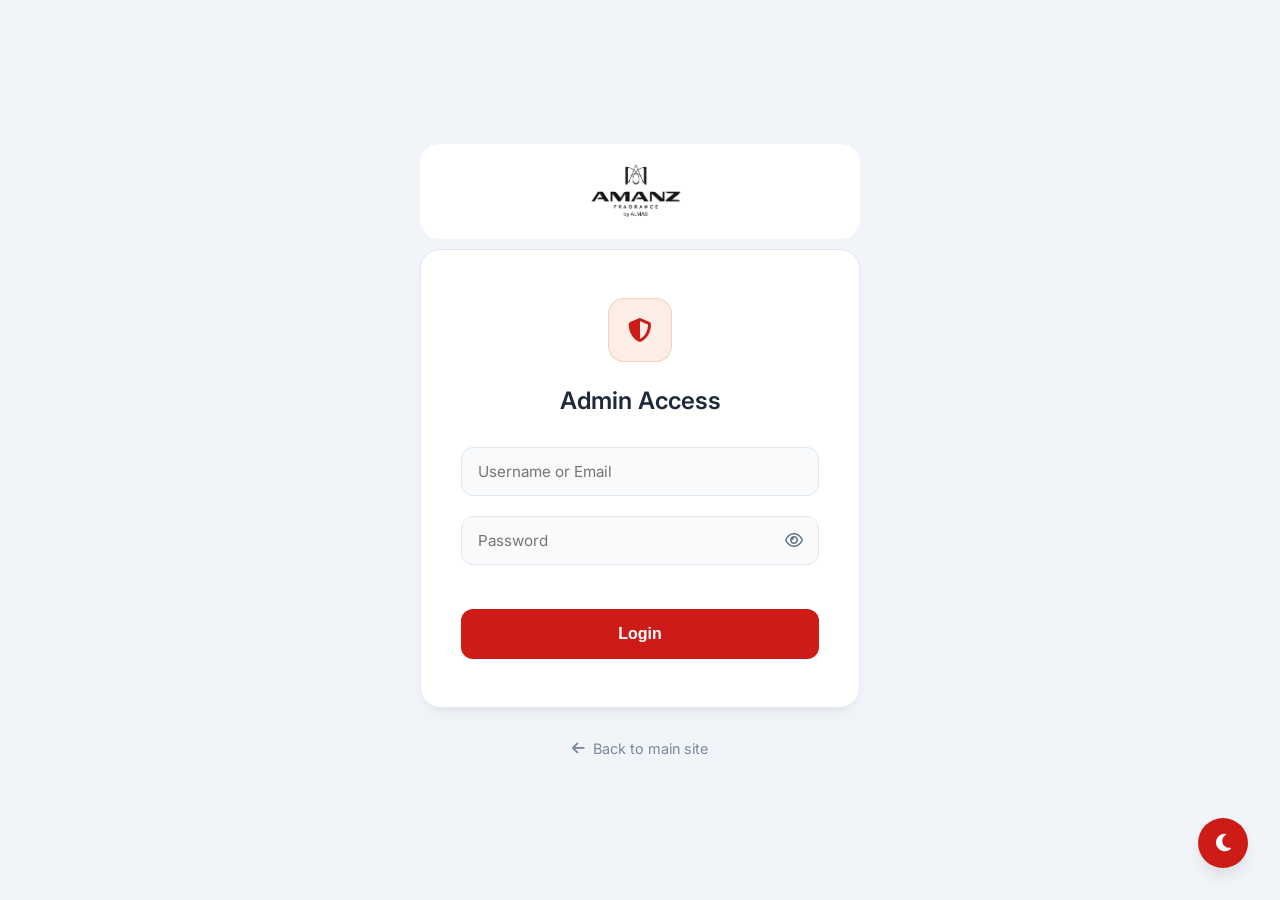
<file: afnan.html9/admin-login.html>
<!DOCTYPE html>
<html lang="en" data-theme="light">
<head>
    <meta charset="UTF-8">
    <meta name="viewport" content="width=device-width, initial-scale=1.0">
    <title>AMANZ | Admin Login</title>
    <!-- Fonts -->
    <link rel="preconnect" href="https://fonts.googleapis.com">
    <link rel="preconnect" href="https://fonts.gstatic.com" crossorigin>
    <link href="https://fonts.googleapis.com/css2?family=Inter:wght@300;400;500;600;700&display=swap" rel="stylesheet">
    <!-- Icons -->
    <link rel="stylesheet" href="https://cdnjs.cloudflare.com/ajax/libs/font-awesome/6.4.0/css/all.min.css">
    <!-- Libraries -->
    <script src="https://cdnjs.cloudflare.com/ajax/libs/gsap/3.12.2/gsap.min.js"></script>
    <style>
        :root {
            /* Light Theme */
            --bg-body: #f1f5f9;
            --bg-card: #ffffff;
            --text-main: #1e293b;
            --text-dim: #64748b;
            --primary:#cd1c18;
            --primary-hover: #cd1c18;
            --border: #e2e8f0;
            --input-bg: #f8fafc;
            --shadow: 0 10px 25px -5px rgba(0, 0, 0, 0.05), 0 8px 10px -6px rgba(0, 0, 0, 0.05);
        }

        [data-theme="dark"] {
            /* Dark Theme */
            --bg-body: #0f172a;
            --bg-card: #1e293b;
            --text-main: #f8fafc;
            --text-dim: #94a3b8;
            --primary:#cd1c18;
            --primary-hover: #cd1c18;
            --border: #334155;
            --input-bg: #0f172a;
            --shadow: 0 20px 25px -5px rgba(0, 0, 0, 0.3), 0 10px 10px -10px rgba(0, 0, 0, 0.3);
        }

        * {
            margin: 0;
            padding: 0;
            box-sizing: border-box;
            transition: background-color 0.3s ease, color 0.3s ease, border-color 0.3s ease;
        }

        body {
            font-family: 'Inter', sans-serif;
            background-color: var(--bg-body);
            color: var(--text-main);
            display: flex;
            flex-direction: column;
            align-items: center;
            justify-content: center;
            height: 100vh;
            overflow: hidden;
        }

   .admin-nav{
    width: 100%;
    padding: 15px 40px;

    display: flex;
    align-items: center;
    justify-content: space-between;

    /* Glass Effect */
    background: rgba(255, 255, 255, 0.12);
    backdrop-filter: blur(20px);
    -webkit-backdrop-filter: blur(20px);

    border-bottom: 1px solid rgba(255, 255, 255, 0.2);

    box-shadow: 0 8px 32px rgba(0, 0, 0, 0.08);

    position: sticky;
    top: 0;
    z-index: 1000; 
}
/* ===== ADMIN NAVBAR ===== */

.admin-nav{
    position: fixed;
    top: 0;
    left: 0;
    width: 100%;

    display: flex;
    align-items: center;
    justify-content: space-between;

    padding: 15px 40px;

    /* Glass Effect */
    background: rgba(255, 255, 255, 0.12);
    backdrop-filter: blur(20px);
    -webkit-backdrop-filter: blur(20px);

    border-bottom: 1px solid rgba(255, 255, 255, 0.18);

    box-shadow: 0 8px 32px rgba(0, 0, 0, 0.08);

    z-index: 1000;
}
.logo-section{
    text-align: center;
    margin-top: 40px;
    margin-bottom: 25px;
}

.logo-section img{
    width: 120px;
    height: auto;
}

.login-container{
    display: flex;
    flex-direction: column;
    align-items: center;
    justify-content: center;
    min-height: 100vh;
}

.logo-box{
    width: 440px;
    height: 95px;
    background: #fff;
    border-radius: 20px;
    
    display: flex;
    justify-content: center;
    align-items: center;

    margin: 0 auto 10px;
}

.logo-box img{
    width: 180px;
    height: auto;
    object-fit: contain;
}
        .brand {
            margin-bottom: 2rem;
            text-align: center;
        }

        .brand h1 {
            font-size: 1.5rem;
            font-weight: 700;
            letter-spacing: 1px;
            color: var(--text-main);
        }

        .brand span {
            color: var(--primary);
        }

        .login-card {
            width: 100%;
            max-width: 440px;
            background: var(--bg-card);
            border-radius: 20px;
            padding: 3rem 2.5rem;
            box-shadow: var(--shadow);
            border: 1px solid var(--border);
            text-align: center;
        }

        .icon-shield {
            width: 64px;
            height: 64px;
            background: rgba(225, 91, 18, 0.1);
            border-radius: 16px;
            display: flex;
            align-items: center;
            justify-content: center;
            margin: 0 auto 1.5rem;
            color: var(--primary);
            font-size: 1.5rem;
            border: 1px solid rgba(225, 91, 18, 0.2);
        }

        .login-card h2 {
            font-size: 1.5rem;
            font-weight: 600;
            margin-bottom: 2rem;
            color: var(--text-main);
        }

        .form-group {
            margin-bottom: 1.25rem;
            text-align: left;
        }

        .input-control {
            width: 100%;
            padding: 0.875rem 1rem;
            background: var(--input-bg);
            border: 1.5px solid var(--border);
            border-radius: 12px;
            color: var(--text-main);
            font-family: inherit;
            font-size: 0.95rem;
            outline: none;
            transition: all 0.2s ease;
        }

        .input-control:focus {
            border-color: var(--primary);
            box-shadow: 0 0 0 4px rgba(225, 91, 18, 0.1);
        }

        .password-wrapper {
            position: relative;
        }

        .toggle-password {
            position: absolute;
            right: 1rem;
            top: 50%;
            transform: translateY(-50%);
            color: var(--text-dim);
            cursor: pointer;
            transition: color 0.2s;
        }

        .toggle-password:hover {
            color: var(--text-main);
        }

        .btn-login {
            width: 100%;
            padding: 1rem;
            background: var(--primary);
            color: white;
            border: none;
            border-radius: 12px;
            font-size: 1rem;
            font-weight: 600;
            cursor: pointer;
            margin-top: 1.5rem;
            transition: all 0.2s ease;
        }

        .btn-login:hover {
            background: var(--primary-hover);
            transform: translateY(-1px);
        }

        .error-msg {
            color: #ef4444;
            font-size: 0.85rem;
            margin-top: 1rem;
            display: none;
        }

        .back-to-site {
            margin-top: 2rem;
            color: var(--text-dim);
            text-decoration: none;
            font-size: 0.9rem;
            display: flex;
            align-items: center;
            gap: 0.5rem;
            transition: color 0.2s;
        }

        .back-to-site:hover {
            color: var(--primary);
        }

        /* Theme Toggle FAB */
        .theme-toggle {
            position: fixed;
            bottom: 2rem;
            right: 2rem;
            width: 50px;
            height: 50px;
            background: var(--primary);
            color: white;
            border: none;
            border-radius: 50%;
            cursor: pointer;
            box-shadow: 0 10px 15px -3px rgba(0, 0, 0, 0.1);
            display: flex;
            align-items: center;
            justify-content: center;
            font-size: 1.25rem;
            transition: all 0.2s ease;
            z-index: 100;
        }

        .theme-toggle:hover {
            transform: rotate(15deg) scale(1.1);
        }
    </style>
</head>
<body>
 <div class="logo-box">
    <img src="WhatsApp_Image_2026-06-21_at_8.37.35_AM-removebg-preview.png" alt="AMANZ Logo">
</div>
    <div class="login-card">
        <div class="icon-shield">
            <i class="fas fa-shield-alt"></i> 
        </div>
        <h2>Admin Access</h2>

        <form id="loginForm">
            <div class="form-group">
                <input type="text" id="username" class="input-control" placeholder="Username or Email" required>
            </div>
            <!-- Main Wrapper -->
<div class="flex flex-col md:flex-row min-h-screen w-full overflow-x-hidden">
  
  <!-- Sidebar -->
  <aside class="w-full md:w-64 bg-white">
    <!-- Sidebar contents -->
  </aside>

  <!-- Main Content Area -->
  <main class="flex-1 p-4 w-full">
    <!-- Dashboard Overview contents -->
  </main>

</div>

            <div class="form-group">
                <div class="password-wrapper">
                    <input type="password" id="password" class="input-control" placeholder="Password" required>
                    <i class="far fa-eye toggle-password" id="togglePassword"></i>
                </div>
            </div>

            <button type="submit" class="btn-login">Login</button>

            <div id="errorMsg" class="error-msg">Invalid credentials. Please try again.</div>
        </form>
    </div>

    <a href="index.html" class="back-to-site">
        <i class="fas fa-arrow-left"></i> Back to main site
    </a>

    <button class="theme-toggle" id="themeToggle" title="Toggle Dark/Light Mode">
        <i class="fas fa-sun"></i>
    </button>

    <script>
        // Theme Management
        const themeToggle = document.getElementById('themeToggle');
        const root = document.documentElement;
        const icon = themeToggle.querySelector('i');

        const savedTheme = localStorage.getItem('amanz_theme') || 'light';
        root.setAttribute('data-theme', savedTheme);
        updateThemeIcon(savedTheme);

        themeToggle.addEventListener('click', () => {
            const currentTheme = root.getAttribute('data-theme');
            const newTheme = currentTheme === 'light' ? 'dark' : 'light';
            root.setAttribute('data-theme', newTheme);
            localStorage.setItem('amanz_theme', newTheme);
            updateThemeIcon(newTheme);
        });

        function updateThemeIcon(theme) {
            icon.className = theme === 'light' ? 'fas fa-moon' : 'fas fa-sun';
        }

        // Toggle Password Visibility
        const togglePassword = document.getElementById('togglePassword');
        const passwordInput = document.getElementById('password');

        togglePassword.addEventListener('click', function() {
            const type = passwordInput.getAttribute('type') === 'password' ? 'text' : 'password';
            passwordInput.setAttribute('type', type);
            this.classList.toggle('fa-eye');
            this.classList.toggle('fa-eye-slash');
        });

        // GSAP Animations
        gsap.from(".brand", { duration: 1, y: -20, opacity: 0, ease: "power3.out" });
        gsap.from(".login-card", { duration: 1, y: 30, opacity: 0, delay: 0.2, ease: "power3.out" });
        gsap.from(".back-to-site", { duration: 1, opacity: 0, delay: 0.5 });

        // Login Logic
        document.getElementById('loginForm').addEventListener('submit', function(e) {
            e.preventDefault();
            
            const user = document.getElementById('username').value;
            const pass = document.getElementById('password').value;
            const errorMsg = document.getElementById('errorMsg');

            // Using the existing credentials
            if (user === 'admin' && pass === 'amanz@2026') {
                localStorage.setItem('amanz_admin_auth', 'true');
                localStorage.setItem('amanz_admin_user', user);
                
                gsap.to("body", {
                    duration: 0.5,
                    opacity: 0,
                    ease: "power2.in",
                    onComplete: () => {
                        window.location.href = 'admin.html';
                    }
                });
            } else {
                errorMsg.style.display = 'block';
                gsap.fromTo(".login-card", 
                    { x: -10 }, 
                    { x: 0, duration: 0.1, repeat: 5, yoyo: true }
                );
            }
        });
    </script>
</body>
</html>
</file>
